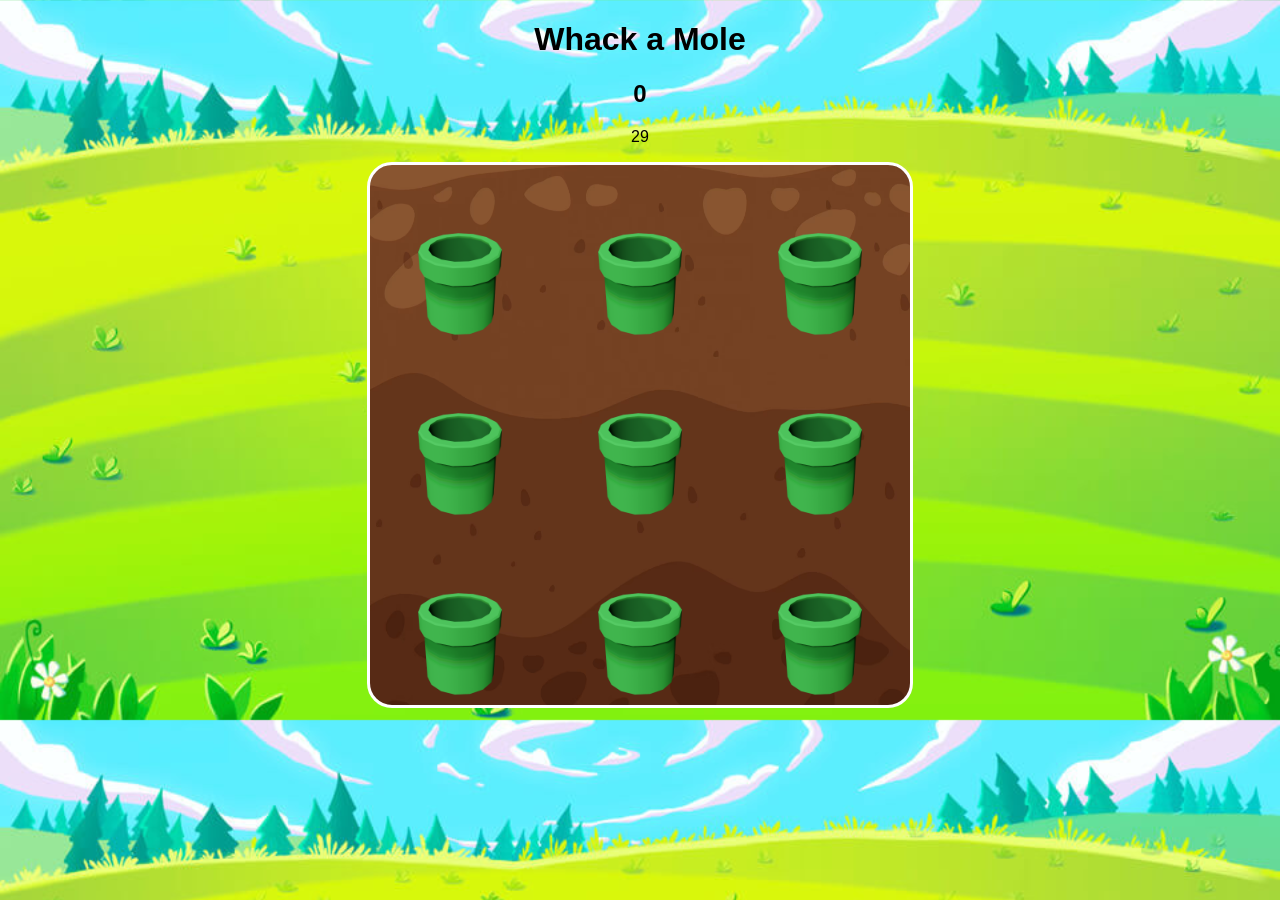
<file: foundation/js/games/Ajith-whack a mole/index.html>
<!DOCTYPE html>
<html lang="en">
<head>
    <meta charset="UTF-8">
    <meta name="viewport" content="width=device-width, initial-scale=1.0">
    <title>Whack a Mole</title>
    <link rel="stylesheet" href="style.css">
    <script src="script.js"></script>
</head>
<body>
    <h1> Whack a Mole</h1>
    <h2 id="points">0</h2>
    <p id="countdown">30 </p>
    <div id="ground"></div>
    
</body>
</html>
</file>
<file: foundation/js/games/Ajith-whack a mole/style.css>
body{
    font-family: Arial, Helvetica, sans-serif;
    text-align:center;
    background:url("back-mole.jpg");
    background-size:cover;
}
#ground{
    width:540px;
    height:540px;
   
     margin: 0 auto;
     display:flex;
     flex-wrap: wrap;


     background: url("./ground.png");
     background-size: cover;
     border:3px solid white;
     border-radius:25px;




}
#ground div{
    width:180px;
    height:180px;
    background-image:url("./pot.png");
    background-size:cover;
    align-items:center;
    justify-content:center;
}
#ground div img{
    width:100px;
    height:100px;
   
}
</file>
